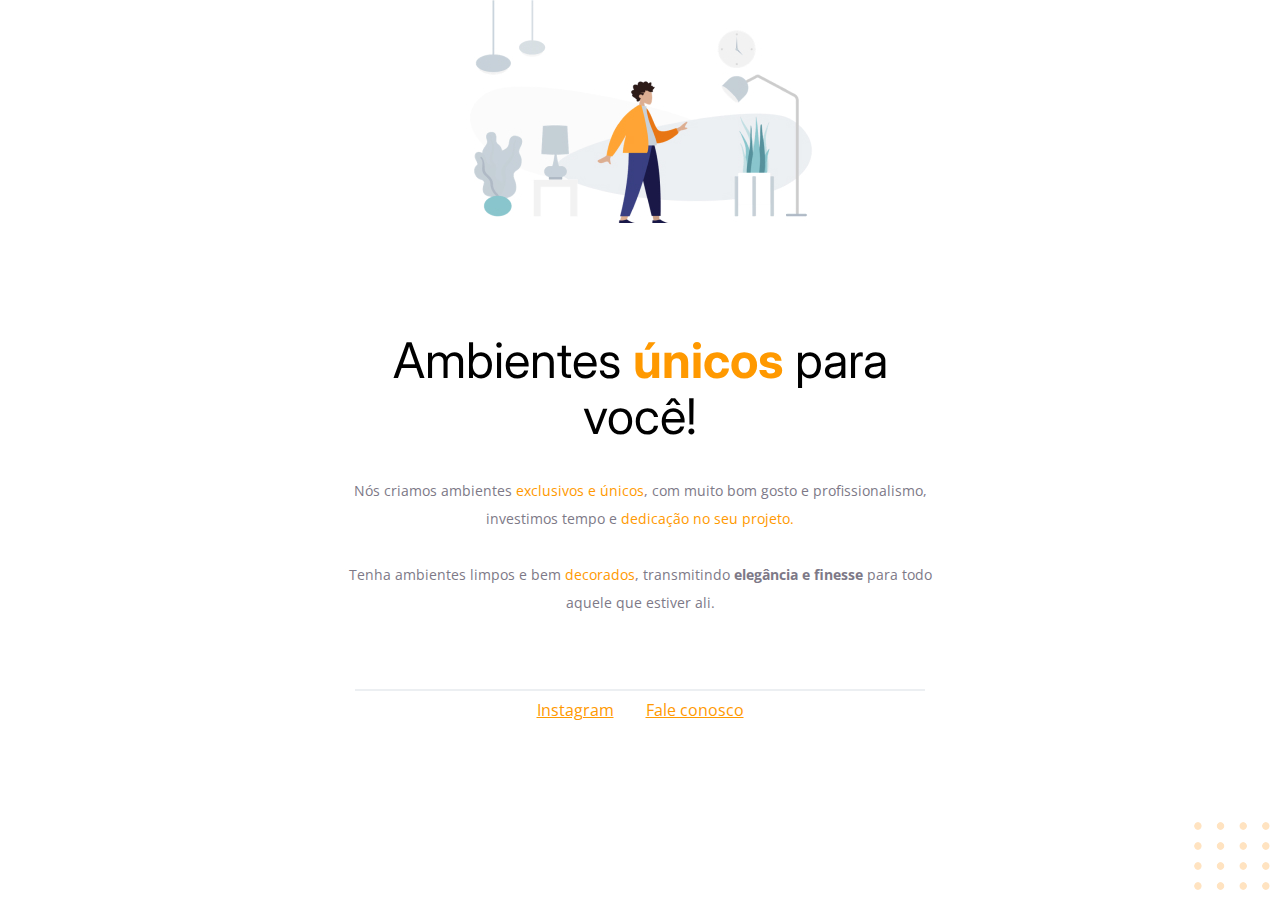
<file: stage-02/challenge/index.html>
<!-- Instrução que define o tipo do documento. -->
<!DOCTYPE html>
<html lang="pt-br">
  <!-- Tag <head> contém as instruções para a página -->
  <head>
    <link rel="preconnect" href="https://fonts.googleapis.com" />
    <link rel="preconnect" href="https://fonts.gstatic.com" crossorigin />
    <meta charset="UTF-8" />
    <meta name="viewport" content="width=device-width, initial-scale=1.0" />
    <title>Móveis customizados</title>

    <link
      href="https://fonts.googleapis.com/css2?family=Inter:wght@400;700&family=Open+Sans:wght@400;700&display=swap"
      rel="stylesheet"
    />

    <link rel="stylesheet" href="style.css" />
  </head>

  <!-- Tag <body> é o corpo do documento, onde tem as informações que serão mostradas. -->
  <body>
    <div id="hero">
      <img
      src="images/img1.jpg"
      alt="Desenho de uma pessoa vestindo uma camisa amarela em uma sala com Móveis"/>

      <h1>Ambientes <span>únicos</span> para você!</h1>
      <p>
        Nós criamos ambientes <span>exclusivos e únicos</span>, com muito
        bom gosto e profissionalismo, investimos tempo e
        <span>dedicação no seu projeto.</span>

        <br />
        <br />

        Tenha ambientes limpos e bem <span>decorados</span>, transmitindo
        <strong>elegância e finesse</strong>
        para todo aquele que estiver ali.
      </p>
    </div>

    <div id="footer">
      <div class="line"></div>
      <a target="_blank" href="https://instagram.com/moveisparavoce"
        >Instagram</a>
      <a href="mailto:contato@moveisparavoce.com">Fale conosco</a>
    </div>

    <img
    id="balls"
    src="images/balls.svg"
    alt="Bolinhas alaranjadas no canto inferior direito da tela"/>

  </body>
</html>
</file>
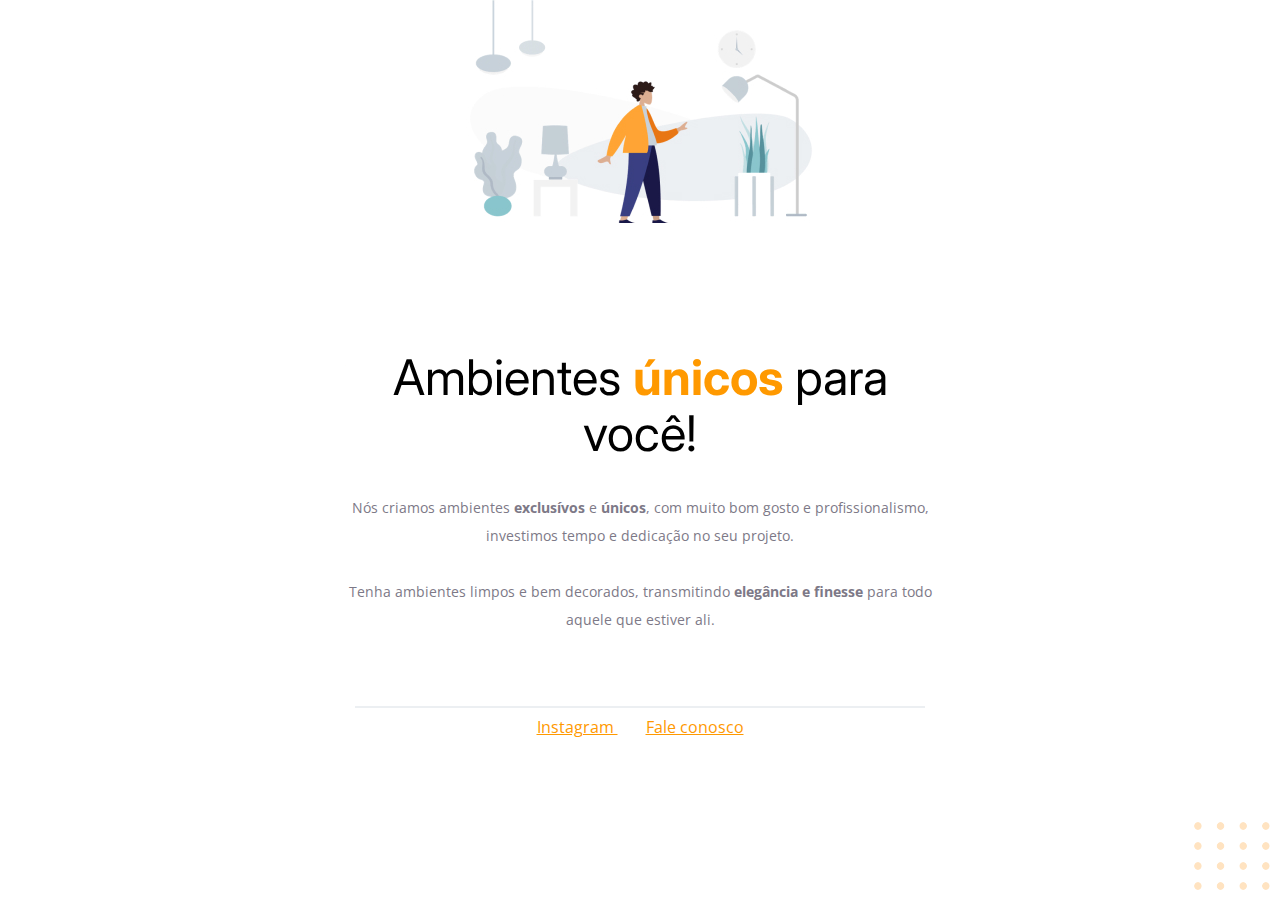
<file: stage-02/project-01/index.html>
<!DOCTYPE html>
<html lang="pt-BR">
<head>
    <link rel="preconnect" href="https://fonts.googleapis.com">
    <link rel="preconnect" href="https://fonts.gstatic.com" crossorigin>
    <meta charset="UTF-8">
    <meta name="viewport" content="width=device-width, initial-scale=1.0">
    <title>Móveis Customizados</title>

    <link href="https://fonts.googleapis.com/css2?family=Inter:wght@100..900&family=Open+Sans:ital,wght@0,300..800;1,300..800&display=swap" rel="stylesheet">

    <link rel="stylesheet" href="style.css">
</head>
<body>


    <div id="hero">
        <img src="image/image.jpg" 
        alt=" Desenho de uma pessoa vestindo uma camisa alaranjada e calças azuis na sala">

        <h1>Ambientes <span>únicos</span> para você!</h1>
        <p>
            Nós criamos ambientes <strong>exclusívos</strong> e <strong>únicos</strong>, com muito bom gosto e profissionalismo, investimos tempo e dedicação no seu projeto.
            <br />
            <br />
            Tenha ambientes limpos e bem decorados, transmitindo <strong>elegância  e finesse</strong> para todo aquele que estiver ali.
        </p>
    </div>
    <div id="footer">
        <div class="line"></div>
    <a 
        href="http://instragram.com/moveisparavoce" target="_blank">Instagram
    </a>
    <a 
    href="mailto:contato@moveisparavoce.com">Fale conosco</a>
    </div>
    <img id="balls" src="image/balls-decoration.svg" 
    alt="Bolinhas laranjadas no canto direito inferior da tela">
</body>
</html>
</file>
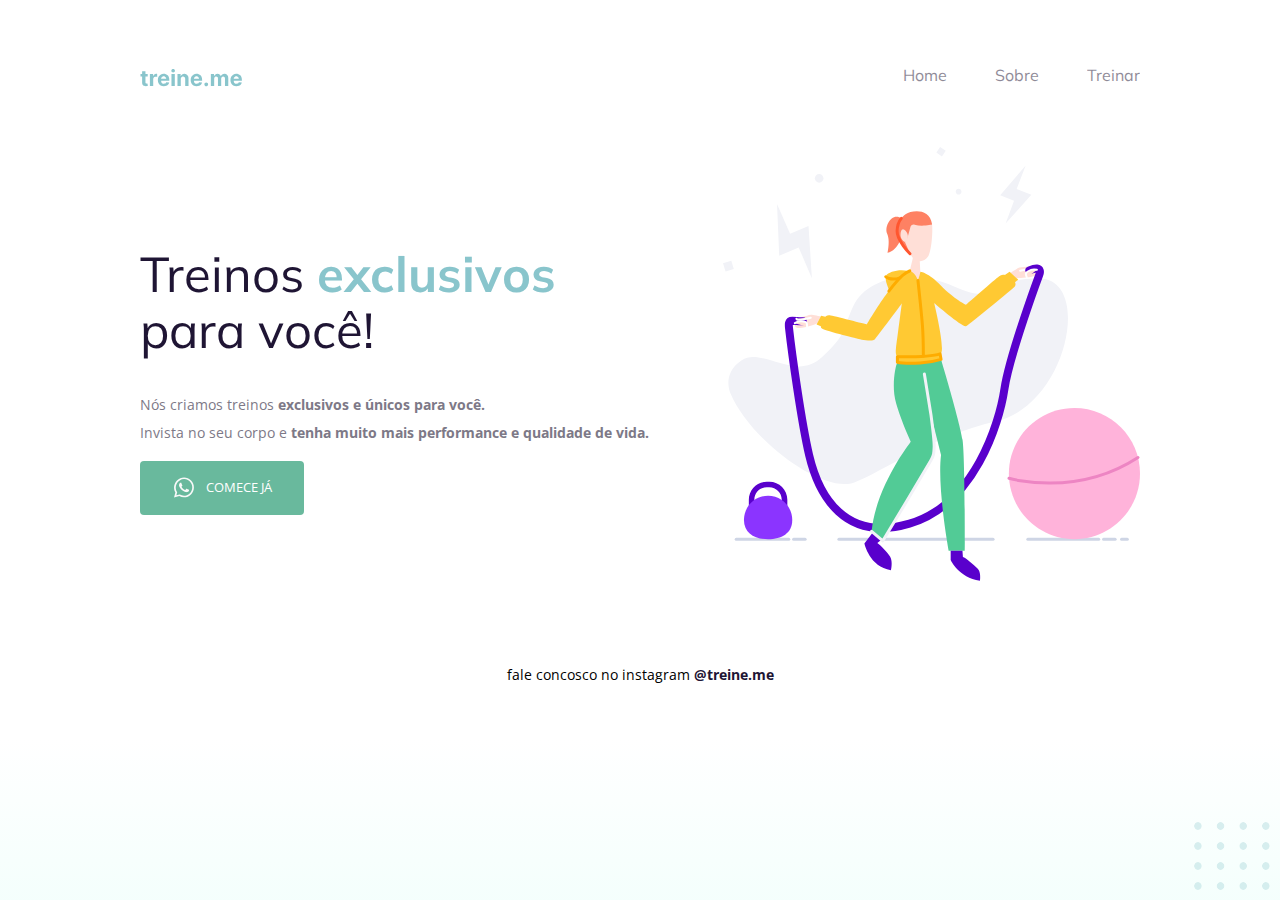
<file: stage-02/project-02/index.html>
<!DOCTYPE html>
<html lang="pt-BR">
    <head>
    <link rel="preconnect" href="https://fonts.googleapis.com">
    <link rel="preconnect" href="https://fonts.gstatic.com" crossorigin>
    <meta charset="UTF-8">
    <meta name="viewport" content="width=device-width, initial-scale=1.0">
    <link rel="stylesheet" href="style.css">
    <title>Treine me</title>
    <link href="https://fonts.googleapis.com/css2?family=Mulish:ital,wght@0,200..1000;1,200..1000&family=Open+Sans:ital,wght@0,300..800;1,300..800&display=swap" rel="stylesheet">
</head>
<body>
    <div class="page">
        
        <nav>
            <a id="logo" href="#">
                <img src="image/logo.svg" alt="">
            </a>
            <ul>
                <li><a href="#">Home</a></li>
                <li><a href="#">Sobre</a></li>
                <li><a href="#">Treinar</a></li>
            </ul>
        </nav>
        <main>
            <section>
                <h1>
                    Treinos <span>exclusivos</span>
                    para você!
                </h1>
                <p>
                    Nós criamos treinos <strong>exclusivos e únicos para você.<br/></strong> 
                    Invista no seu corpo e <strong>tenha muito mais performance e qualidade de vida.</strong>
                </p>

                <button>
                    <img src="image/whatsapp.svg" alt="Icone do WhatsApp">
                    Comece Já
                </button>
            </section>

            <img 
            src="image/fitness-jump.svg" alt="Uma mulher fazendo exercicios com cordas"
            >

        </main>
        <footer>
            fale concosco no instagram <a href="https://instagram.com/treineme" target="_blank">@treine.me</a>
        </footer>
    </div>

    <img id="balls" src="image/balls-decoration.svg" alt="Bolinhas decorativas verde no cantor inferior direito da pagina">


</body>
</html>
</file>
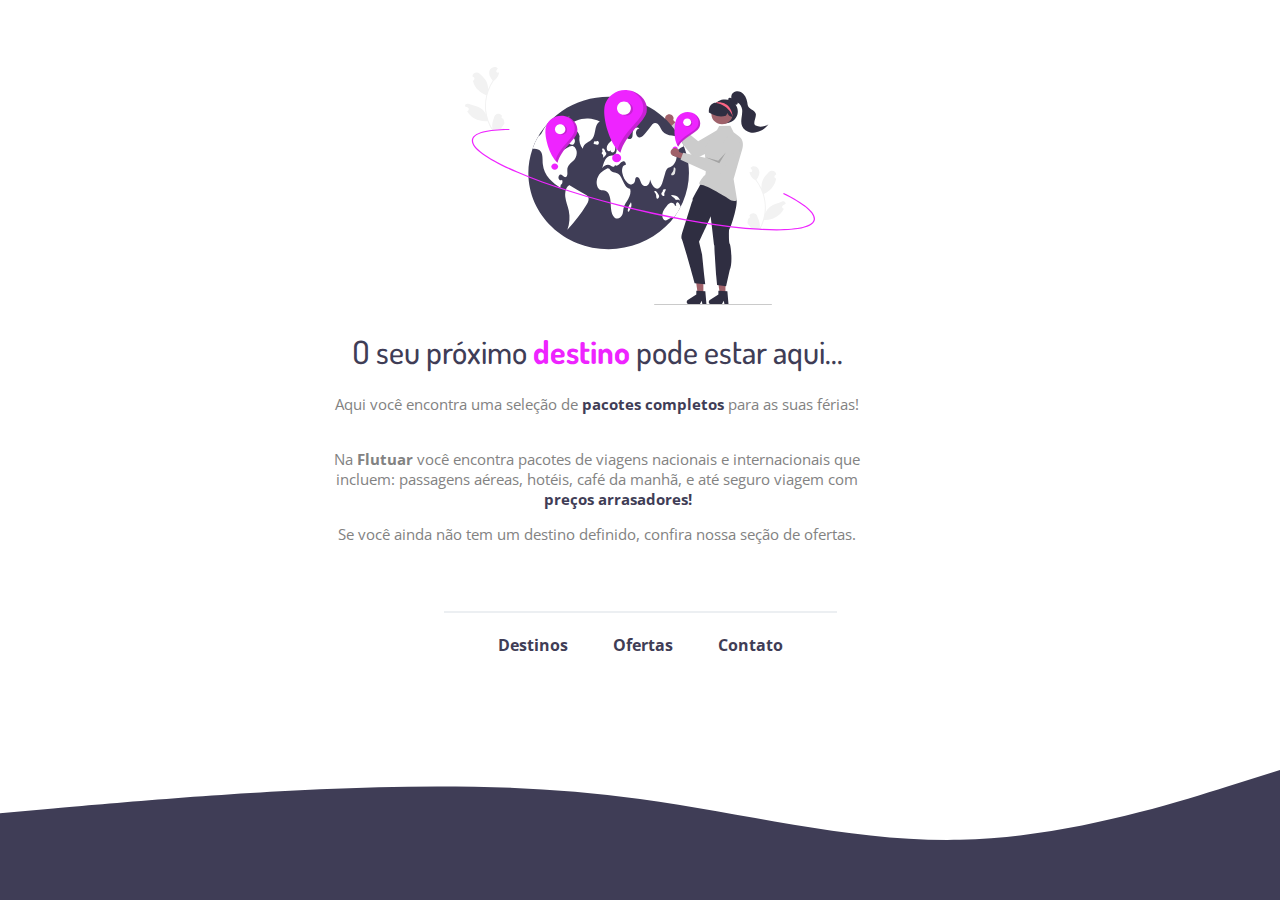
<file: stage-02/challenge/02/index.html>
<!DOCTYPE html>
<html lang="pt-BR">
<head>
    <link rel="preconnect" href="https://fonts.googleapis.com">
    <link rel="preconnect" href="https://fonts.gstatic.com" crossorigin>
    <meta charset="UTF-8">
    <meta name="viewport" content="width=device-width, initial-scale=1.0">
    <link rel="stylesheet" href="style.css">
    <link rel="shortcut icon" href="image/Favicon.png" type="image/x-icon">
    <link href="https://fonts.googleapis.com/css2?family=Dosis:wght@200..800&family=Open+Sans:ital,wght@0,300..800;1,300..800&display=swap" rel="stylesheet">
    <title>Flutuar.com</title>
</head>
<body>
<div id="hero">
    <img 
    src="image/img1.svg" alt="Uma mulher de calça preta e camisa cinza, com o globo do planeta e o icone de localizações apontando alguns lugares.">

    <h1>
        O seu próximo <span class="destiny">destino</span> pode estar aqui...
    </h1>

    <p>
        Aqui você encontra uma seleção de <span >pacotes completos</span> para as suas férias!

        <br />
        <br />
    </p>
    <p>
        Na <span class="float">Flutuar</span> você encontra pacotes de viagens nacionais e internacionais que incluem: passagens aéreas, hotéis, café da manhã, e até seguro viagem com <span>preços arrasadores!</span>
    </p>
    <p>    
        Se você ainda não tem um destino definido, confira nossa seção de ofertas.

    </p>
</div>

<div id="footer">
    <div class="line"></div>
    <div class="menu-footer">
        <span>Destinos</span>
        <span>Ofertas</span>
        <span>Contato</span> 
    </div>
    <div class="img-bg">
        <img src="image/Wave.svg" alt="Imamge de ondas de cor preto">
    </div>
</div>

</body>
</html>
</file>
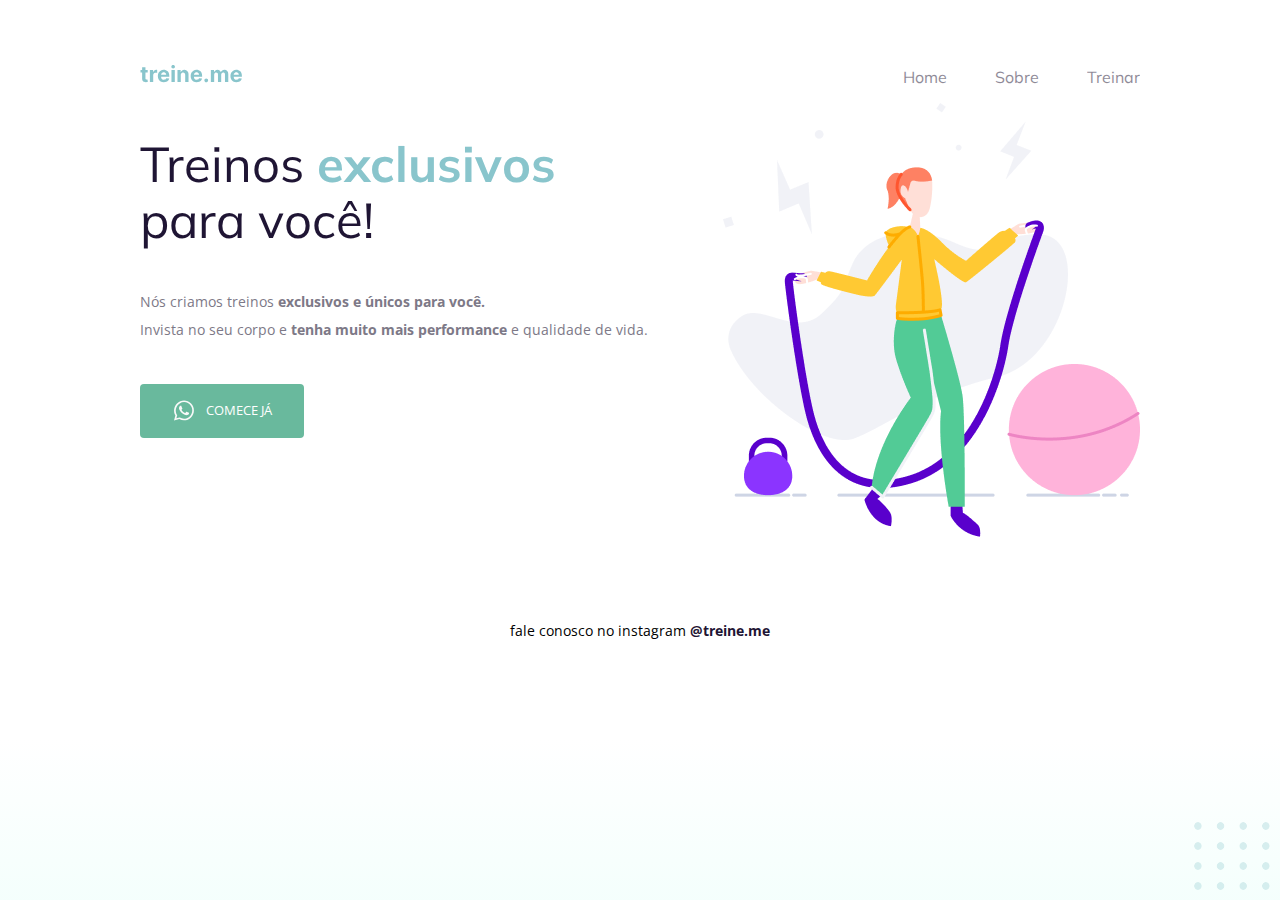
<file: stage-02/challenge/03/index.html>
<!DOCTYPE html>
<html lang="pt-br">
  <head>
    <link rel="preconnect" href="https://fonts.googleapis.com">
    <link rel="preconnect" href="https://fonts.gstatic.com" crossorigin>

    <meta charset="UTF-8" />
    <meta name="viewport" content="width=device-width, initial-scale=1.0" />
    <title>Treine me</title>

    <link href="https://fonts.googleapis.com/css2?family=Mulish:wght@400;700&family=Open+Sans:wght@400;700&display=swap" rel="stylesheet">

    <link rel="stylesheet" href="style.css">

  </head>
  <body>
    <div class="page">
      <nav>
          <a id="logo" href="#">
            <img src="images/logo.svg" alt="Treine.me" />
          </a>
          <ul>
            <li><a href="#">Home</a></li>
            <li><a href="#">Sobre</a></li>
            <li><a href="#">Treinar</a></li>
          </ul>
      </nav>
      
      <main>
          <section>
            <h1>Treinos <span>exclusivos</span> para você!</h1>


            <p>
              Nós criamos treinos <strong>exclusivos e únicos para você.</strong></br>
              Invista no seu corpo e <strong>tenha muito mais performance</strong> e qualidade de vida.
            </p>

            <button>
              <img src="images/whats.svg" alt="Ícone do whatsapp">
              Comece já
            </button>

          </section>
          <img src="images/img.png" alt="Desenho de uma mulher pulando corta numa academia.">

      </main>

      <footer>
          fale conosco no instagram <a href="https://instagram.com/treineme" target="_blank">@treine.me</a>
      </footer>
    </div>
  </body>
  <img id="balls" src="images/balls.svg" alt="Bolinhas decorativas verdes no canto inferior direito da página.">
</html>
</file>
<file: stage-02/challenge/style.css>
body {
  font-family: "Open Sans", sans-serif; 
  text-align: center;
  margin: 0;
}

#hero {
  width: 592px;
  margin: 0 auto 72px;
}

#hero img {
  margin-bottom: 72px; 
}

h1 {
  font-family: "Inter", sans-serif;
  font-size: 49px;
  line-height: 56px;
  font-weight: normal;
  margin-bottom: 32px;
}

h1 span {
  font-weight: bold;
}

span, a {
  color: #FF9900;
}

p, #foot {
  color: #7D7987;
  font-size: 14px;
  line-height: 28px;
}


.line {
  width: 568px;
  margin: 0 auto 8px;
  height: 0;
  border: 1px #ECEFF2 solid;
}

#footer a + a{
  margin-left: 28px;
}


#balls {
  position: fixed;
  right: 0;
  bottom: 0;
}
</file>
<file: stage-02/project-01/style.css>
body {
    font-family: "Open Sans", sans-serif; 
    text-align: center;
    margin: 0;
    padding: 0;
}

#hero {
    width: 592px;
    margin: 0 auto 72px;
    line-height: 56px;
}

#hero img {
    margin-bottom: 72px; 
}

h1 {
    font-family: "Inter", sans-serif;
    font-size: 49px;
    line-height: 56px;
    font-weight: normal;
    margin-bottom: 32px;
}

 span {
    font-weight: bold;
}

span, a {
    color: #FF9900;
}

p, #foot {
    color: #7D7987;
    font-size: 14px;
    line-height: 28px;
}


.line {
    width: 568px;
    margin: 0 auto 8px;
    height: 0;
    border: 1px #ECEFF2 solid;
}

#footer a + a{
    margin-left: 28px;
}


#balls {
    position: absolute;
    right: 0;
    bottom: 0;
}
</file>
<file: stage-02/project-02/style.css>
body {
    margin: 0;
    font-family: "Open Sans", sans-serif;
    background: linear-gradient(180deg, rgba(227, 255, 248, 0) 82.08%, rgba(227, 255, 248, 0.38) 100%);

    min-height: 100vh;
}

.page {
    width: 1000px;
    margin: 0 auto 0;
    padding-top: 65px;
}

nav {
    display: flex;
    justify-content: space-between;
    margin-bottom: 55px;
}

ul li a {
    text-decoration: none;
    color: #1F1534;
    opacity: 0.5;
}

ul li a:hover {
    font-weight: bold;
    opacity: 1;
}

ul {
    display: flex;
    gap: 48px;
    list-style: none;
    margin: 0;
    padding: 0;
}

h1, ul {
    font-family: "Mulish", sans-serif;

}

main {
    display: flex;
    justify-content: space-between;
    align-items: center;

}

h1 {
    font-weight: normal;
    font-size: 49px;
    line-height: 56px;
    color: #1F1534;
    width: 490px;
}

h1 span {
    color: #89c5cc;
    font-weight: bold;
}

p {
    font-size: 14px;
    line-height: 28px;
    color: #7D7987;
}

section p {
    margin-bottom: 40px 0;
}

button {
    text-transform: uppercase;
    font-family: "Open Sans", sans-serif;
    color: #ffffff ;
    
    background: #69B99D;
    border: none;
    padding: 14px 32px 15px;

    display: flex;
    align-items: center;
    justify-content: center;
    gap: 10px;

    border-radius: 4px;

    cursor: pointer;

}

button:hover {
    background: #4ea788;
}

footer {
    text-align: center;
    font-size: 14px;
    line-height: 28px;
    margin-top: 80px;
}


a {
    color: #1F1534;
}
footer a {
    font-weight: bold;
    text-decoration: none;
}

#balls {
    position: fixed;
    right: 0;
    bottom: 0;
}
</file>
<file: stage-02/challenge/02/style.css>
body {
    text-align: center;
    font-family: "Open Sans" ,sans-serif;
    margin: 0;
    padding: 0;
}

#hero {
    width: 626px;
    margin: 67px auto;
}
/* #hero img {
    margin-left: -10px;
} */

h1 {
    font-family: "Dosis", sans-serif;
    font-weight: 500;
    color: #3F3D56;
    font-size: 32px;
}

h1 .destiny {
    color: #EE24FF;
    font-weight: bold;
}


p {
    color: #828282;
    font-size: 15px;
}

span {
    font-weight: bold;
    color: #3F3D56;
}
span + span {
    margin-left: 41px;
}

h1,span, p {
    width: 540px;
}

.float {
    font-weight: bold;
    color: #828282;
}





#footer {
    margin: 0;
}

#footer .menu-footer {
    text-align: center;
}

.line {
    margin: 0 auto 21px;
    width: 391px;
    height: 0;
    border: 1px solid #ECEFF2;
}

.img-bg img {
    width: 100%;
    position: fixed;
    bottom: 0;
    right: 0;
}
</file>
<file: stage-02/challenge/03/style.css>
body {
    margin: 0;
  
    font-family: "Open Sans", sans-serif;
  
    background: linear-gradient(180deg, rgb(227, 255, 248, 0) 82.08%, rgb(227, 255, 248, 0.38) 100%);
  
    min-height: 100vh;
  }
  
  .page {
    width: 1000px;
    margin: 0 auto;
    padding-top: 65px;
  }
  
  nav {
    display: flex;
    justify-content: space-between;
    align-items: center;
  
    margin-bottom: 15px;
  }

  main {
    display: flex;
    justify-content: space-between;
  }
  
  ul {
    display: flex;
    list-style: none;
    margin: 0;
    padding: 0;
    gap: 48px;
  }
  
  a {
    color: #1f1534;
    text-decoration: none;
  }
  
  ul li a {
      opacity: 0.5;
  }
  
  ul li a:hover {
    font-weight: bold;
    opacity: 1;
  }
  
  h1,
  ul {
    font-family: "Mulish", sans-serif;
  }
  
  h1 {
    font-size: 49px;
    line-height: 56px;
    color: #1f1534;
  
    font-weight: normal;
  
    width: 490px;
  }
  
  h1 span {
    color: #89c5cc;
    font-weight: bold;
  }
  
  section p {
    width: ;
    font-size: 14px;
    line-height: 28px;
    color: #7d7987;
    margin: 40px 0;
  }
  
  button {
    color: white;
    font-family: "Open Sans", sans-serif;
    text-transform: uppercase;
  
    background: #69B99D;
    border: 0;
    padding: 14px 32px 15px;
  
    display: flex;
    align-items: center;
    justify-content: center;
    gap: 10px;
  
    border-radius: 4px;
  
    cursor: pointer;
  }
  
  button:hover {
      background: #4EA788;
  }
  
  footer {
    font-size: 14px;
    line-height: 28px;
  
    text-align: center;
  
    margin-top: 80px;
  }
  
  footer a {
    font-weight: bold;
  }
  
  #balls {
    position: fixed;
      bottom: 0;
      right: 0;
  }
</file>
